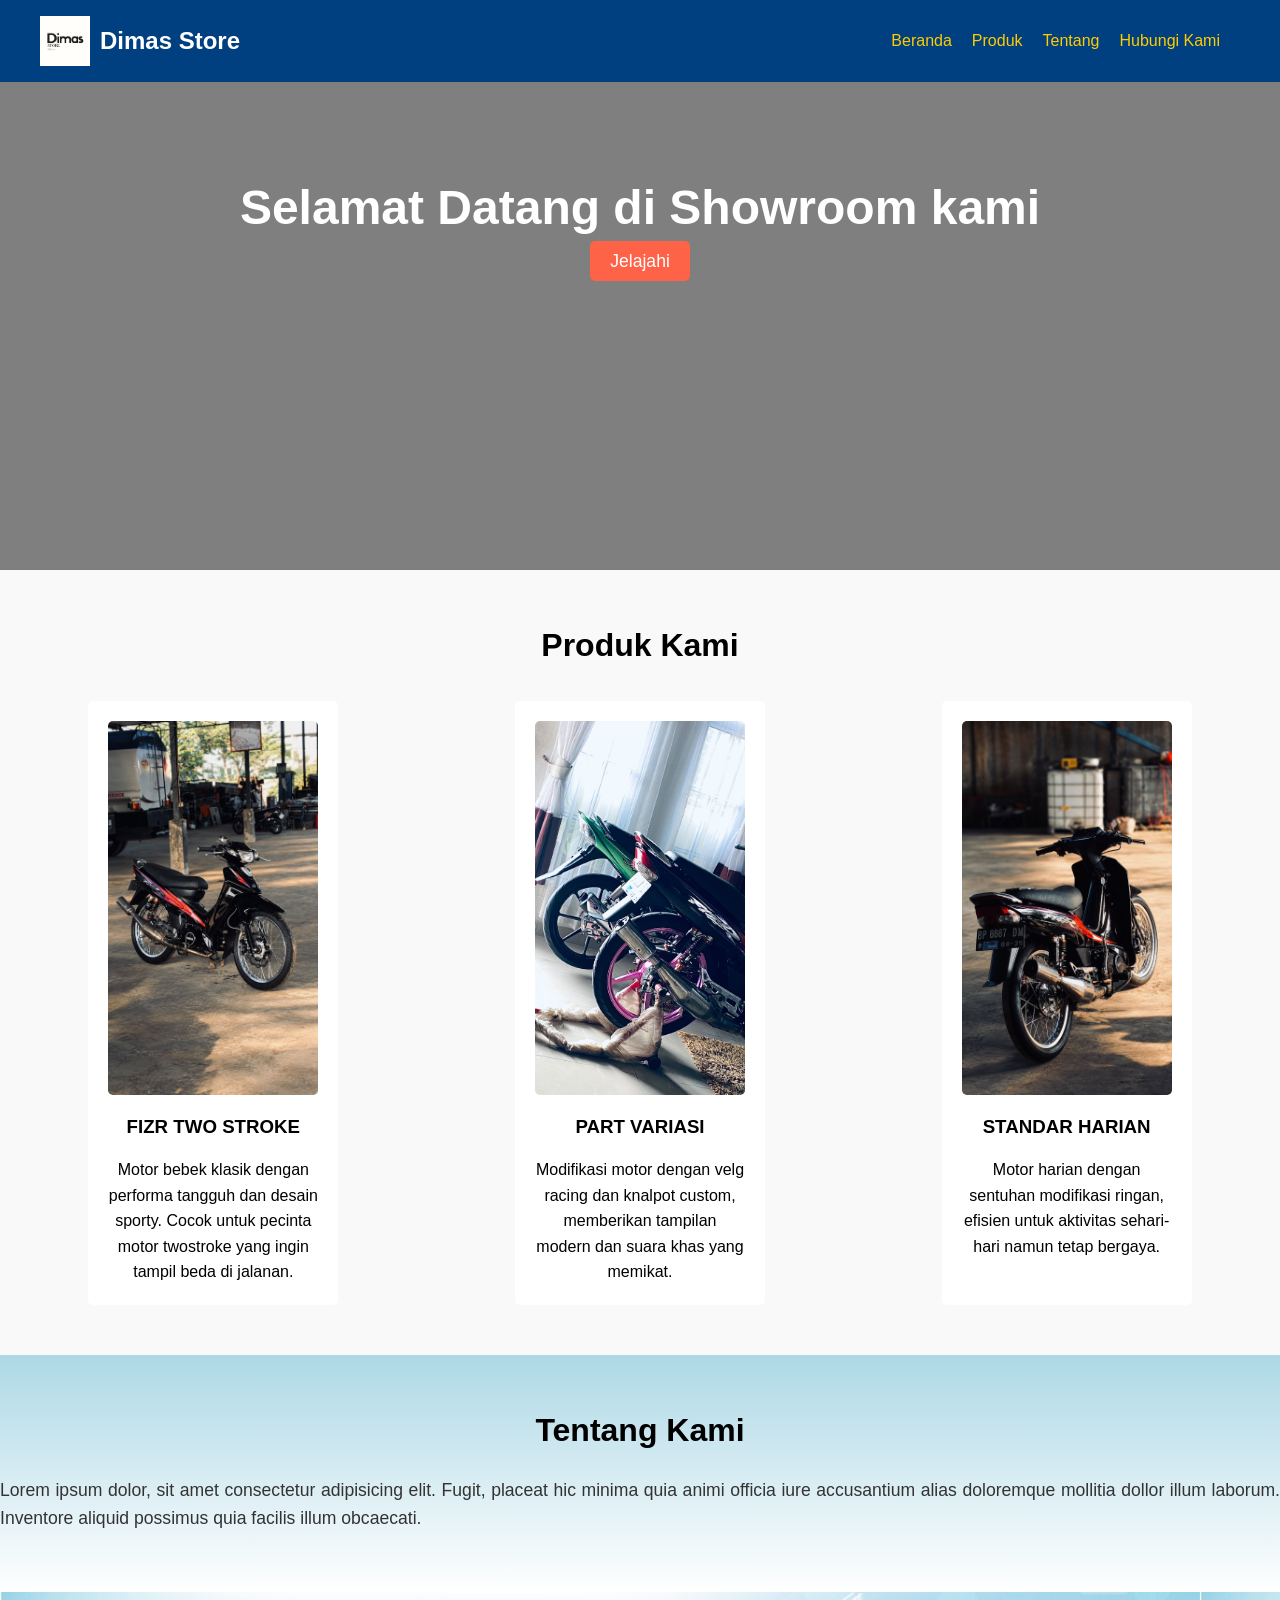
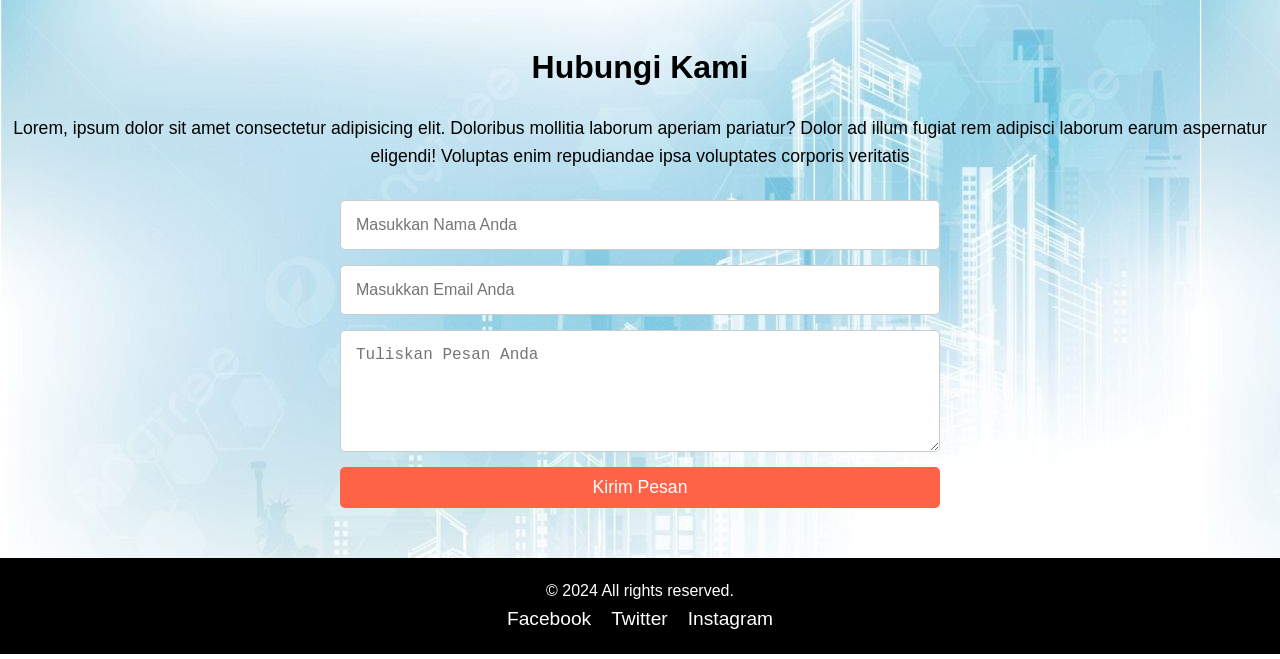
<file: index.html>
<!DOCTYPE html>
<html lang="en">
<head>
    <meta charset="UTF-8">
    <meta name="viewport" content="width=device-width, initial-scale=1.0">
    <title>Contoh Landing Page </title>
    <link rel="stylesheet" href="style.css">
</head>
<body>
    <nav class="navbar">
        <div class="container">
            <a href="#" class="logo">
                <img src="logodimas.png" alt="Logo">
                <span>Dimas Store</span>
            </a>
            <ul class="nav-links">
                <li><a href="#home">Beranda</a></li>
                <li><a href="#produk">Produk</a></li>
                <li><a href="#tentang">Tentang</a></li>
                <li><a href="#kontak">Hubungi Kami</a></li>
            </ul>
        </div>
    </nav>
    <section id="home" class="hero">
        <div class="container">
            <h1>Selamat Datang di Showroom kami</h1>
            <a href="#produk" class="btn">Jelajahi</a>
        </div>
    </section>
    <section id="produk" class="main-content">
        <div class="container">
            <h2>Produk Kami</h2>
            <div class="feature-box">
            <div class="feature">
                <img src="produk1.jpeg" alt="Produk A">
                <h3>FIZR TWO STROKE</h3>
                <p>Motor bebek klasik dengan performa tangguh dan desain sporty. Cocok untuk pecinta motor twostroke yang ingin tampil beda di jalanan.</p>
            </div>
            <div class="feature">
                <img src="produk2.jpeg" alt="Produk B">
                <h3>PART VARIASI</h3>
                <p>Modifikasi motor dengan velg racing dan knalpot custom, memberikan tampilan modern dan suara khas yang memikat.</p>
            </div>
            <div class="feature">
                <img src="produk3.jpeg" alt="Produk C">
                <h3>STANDAR HARIAN</h3>
                <p>Motor harian dengan sentuhan modifikasi ringan, efisien untuk aktivitas sehari-hari namun tetap bergaya.</p>
            </div>
            </div>
        </div>
    </section>
    <section id="tentang" class="about">
        <div class="container">
            <h2>Tentang Kami</h2>
            <p>Lorem ipsum dolor, sit amet consectetur adipisicing elit. Fugit, placeat hic minima quia animi officia iure accusantium alias doloremque mollitia  dollor illum laborum. Inventore aliquid possimus quia facilis illum obcaecati.</p>
        </div>
    </section>
<section id="kontak" class="contact">
  <div class="container">
    <h2>Hubungi Kami</h2>
    <p>Lorem, ipsum dolor sit amet consectetur adipisicing elit. Doloribus mollitia laborum aperiam pariatur? 
    Dolor ad illum fugiat rem adipisci laborum earum aspernatur eligendi! Voluptas enim repudiandae ipsa 
    voluptates corporis veritatis</p>
    <form action="#" class="contact-form">
      <input type="text" name="name" placeholder="Masukkan Nama Anda" required>
      <input type="email" name="email" placeholder="Masukkan Email Anda" required>
      <textarea name="message" rows="5" placeholder="Tuliskan Pesan Anda" required></textarea>
      <button type="submit" class="btn">Kirim Pesan</button>
    </form>
  </div>
</section>
    <footer class="footer">
        <div class="container">
            <p>&copy; 2024 All rights reserved.</p>
            <ul class="social-links">
                <li><a href="#">Facebook</a></li>
                <li><a href="#">Twitter</a></li>
                <li><a href="#">Instagram</a></li>
            </ul>
        </div>
    </footer>
</body>
</html>
</file>
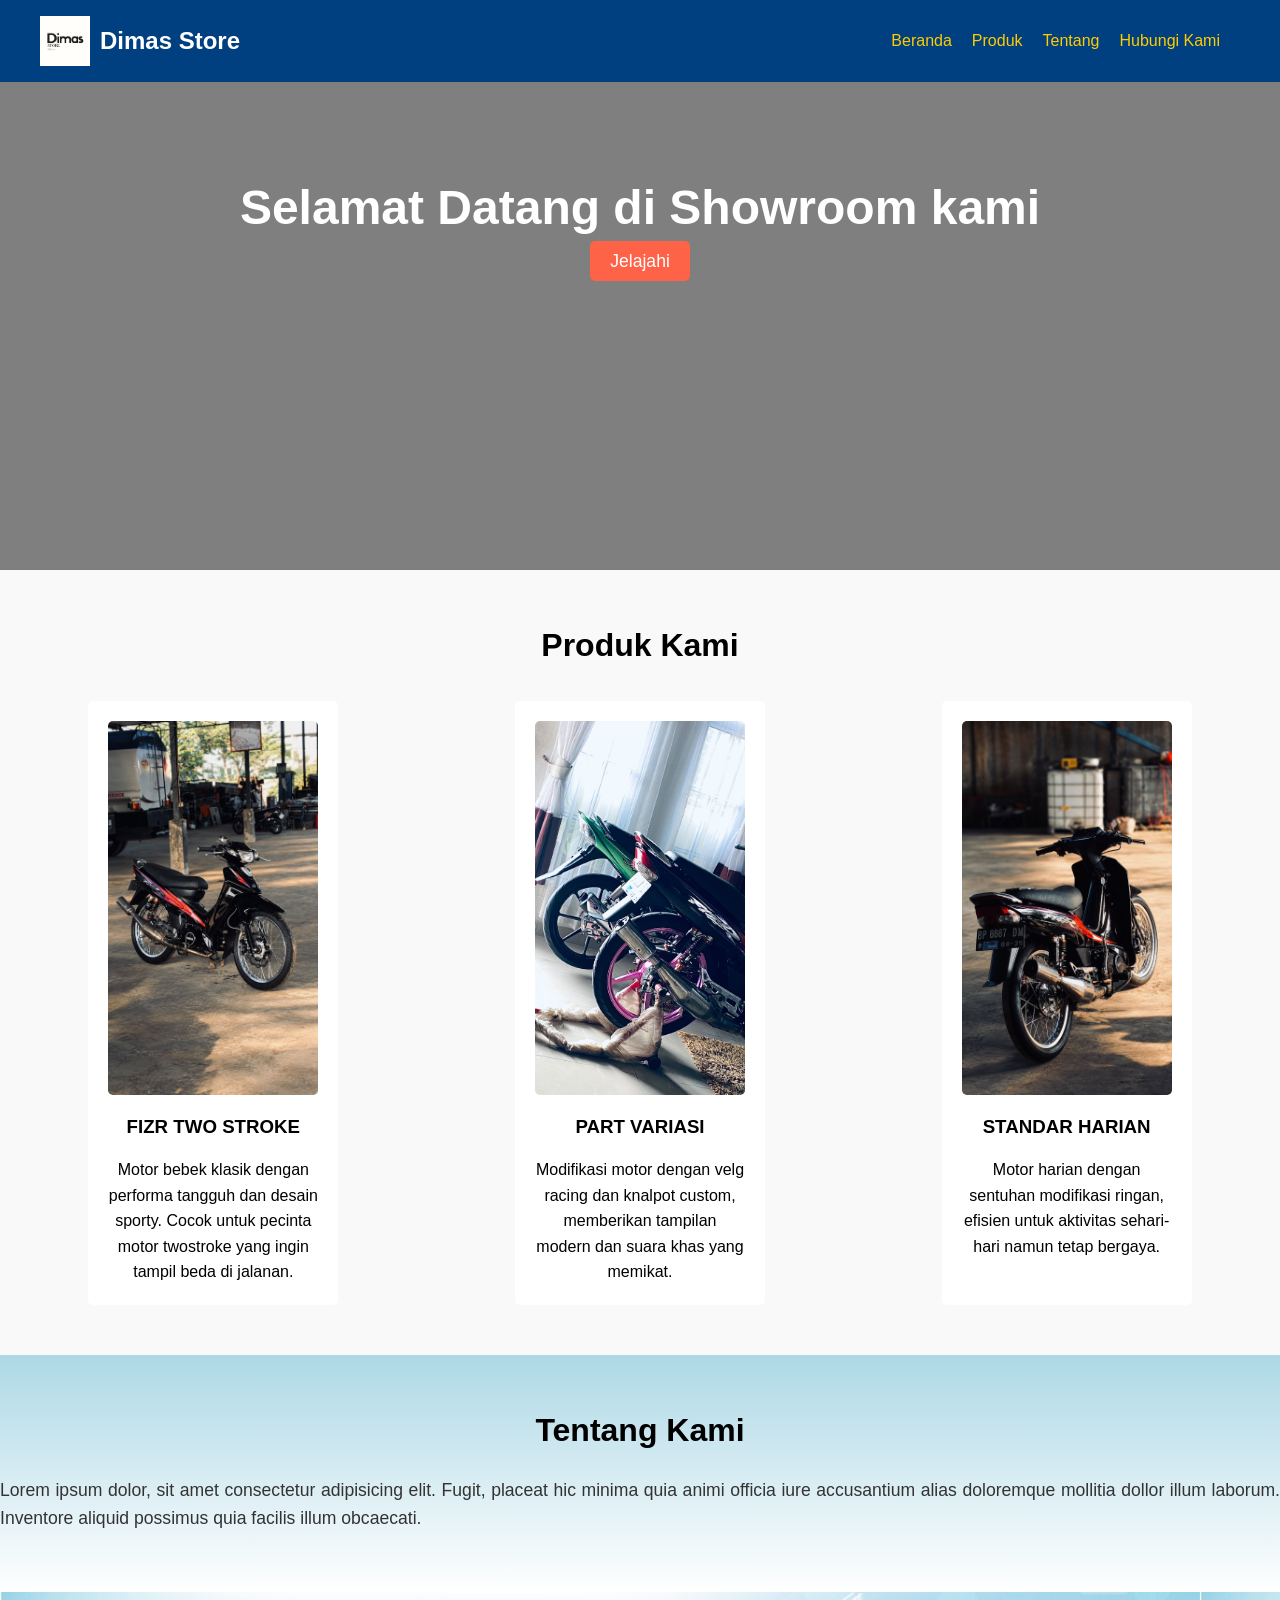
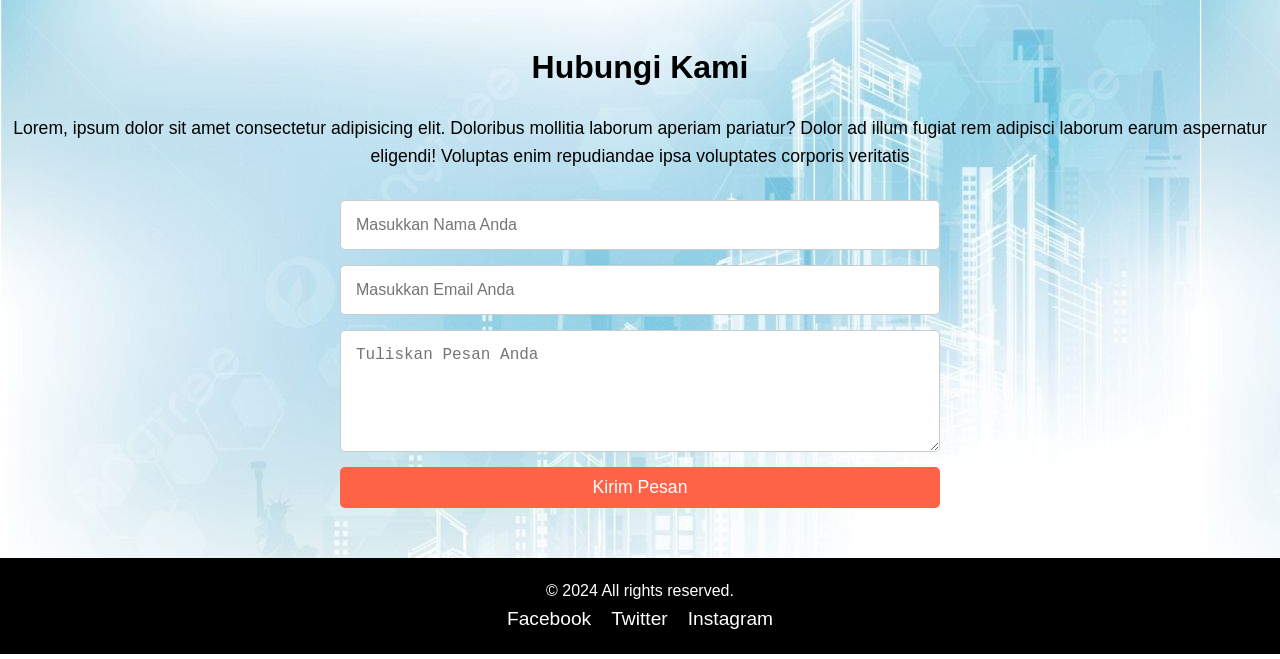
<file: landing_page.html>
<!DOCTYPE html>
<html lang="en">
<head>
    <meta charset="UTF-8">
    <meta name="viewport" content="width=device-width, initial-scale=1.0">
    <title>Contoh Landing Page </title>
    <link rel="stylesheet" href="style.css">
</head>
<body>
    <nav class="navbar">
        <div class="container">
            <a href="#" class="logo">
                <img src="logodimas.png" alt="Logo">
                <span>Dimas Store</span>
            </a>
            <ul class="nav-links">
                <li><a href="#home">Beranda</a></li>
                <li><a href="#produk">Produk</a></li>
                <li><a href="#tentang">Tentang</a></li>
                <li><a href="#kontak">Hubungi Kami</a></li>
            </ul>
        </div>
    </nav>
    <section id="home" class="hero">
        <div class="container">
            <h1>Selamat Datang di Showroom kami</h1>
            <a href="#produk" class="btn">Jelajahi</a>
        </div>
    </section>
    <section id="produk" class="main-content">
        <div class="container">
            <h2>Produk Kami</h2>
            <div class="feature-box">
            <div class="feature">
                <img src="produk1.jpeg" alt="Produk A">
                <h3>FIZR TWO STROKE</h3>
                <p>Motor bebek klasik dengan performa tangguh dan desain sporty. Cocok untuk pecinta motor twostroke yang ingin tampil beda di jalanan.</p>
            </div>
            <div class="feature">
                <img src="produk2.jpeg" alt="Produk B">
                <h3>PART VARIASI</h3>
                <p>Modifikasi motor dengan velg racing dan knalpot custom, memberikan tampilan modern dan suara khas yang memikat.</p>
            </div>
            <div class="feature">
                <img src="produk3.jpeg" alt="Produk C">
                <h3>STANDAR HARIAN</h3>
                <p>Motor harian dengan sentuhan modifikasi ringan, efisien untuk aktivitas sehari-hari namun tetap bergaya.</p>
            </div>
            </div>
        </div>
    </section>
    <section id="tentang" class="about">
        <div class="container">
            <h2>Tentang Kami</h2>
            <p>Lorem ipsum dolor, sit amet consectetur adipisicing elit. Fugit, placeat hic minima quia animi officia iure accusantium alias doloremque mollitia  dollor illum laborum. Inventore aliquid possimus quia facilis illum obcaecati.</p>
        </div>
    </section>
<section id="kontak" class="contact">
  <div class="container">
    <h2>Hubungi Kami</h2>
    <p>Lorem, ipsum dolor sit amet consectetur adipisicing elit. Doloribus mollitia laborum aperiam pariatur? 
    Dolor ad illum fugiat rem adipisci laborum earum aspernatur eligendi! Voluptas enim repudiandae ipsa 
    voluptates corporis veritatis</p>
    <form action="#" class="contact-form">
      <input type="text" name="name" placeholder="Masukkan Nama Anda" required>
      <input type="email" name="email" placeholder="Masukkan Email Anda" required>
      <textarea name="message" rows="5" placeholder="Tuliskan Pesan Anda" required></textarea>
      <button type="submit" class="btn">Kirim Pesan</button>
    </form>
  </div>
</section>
    <footer class="footer">
        <div class="container">
            <p>&copy; 2024 All rights reserved.</p>
            <ul class="social-links">
                <li><a href="#">Facebook</a></li>
                <li><a href="#">Twitter</a></li>
                <li><a href="#">Instagram</a></li>
            </ul>
        </div>
    </footer>
</body>
</html>
</file>
<file: style.css>
* {
    margin: 0;
    padding: 0;
    box-sizing: border-box;
}
body {
    font-family: Arial, sans-serif;
    line-height: 1.6;
}
body {
    padding-top: 70px;
}
.navbar {
    background-color: #004080;
    color: #fff;
    padding: 1rem 0;
    position: fixed;
    top: 0;
    left: 0;
    width: 100%;
    z-index: 1000;
}
.navbar .container {
    display: flex;
    justify-content: space-between;
    align-items: center;
    max-width: 1200px;
    margin: 0 auto;
}
.navbar .logo {
    text-decoration: none;
    color: #fff;
    font-size: 1.5rem;
    font-weight: bold;
}
.navbar .nav-links {
    list-style: none;
    display: flex;
    margin-right: 20px;
}
.navbar .nav-links li {
    margin-left: 20px;
}
.navbar .nav-links a {
    text-decoration: none;
    color: #ffcc00;
    font-size: 1rem;
    transition: color 0.3s;
}
.navbar .logo:hover span {
  color: #66ff99;
}
.hero {
    position: relative;
    background: url('https://picsum.photos/1600/900') no-repeat center center/cover;
    height: 500px;
    color: #fff;
    text-align: center;
    padding: 100px 0;
}
.hero::before {
  content: "";
  position: absolute;
  top: 0; left: 0;
  width: 100%; height: 100%;
  background: rgba(0,0,0,0.5);
  z-index: 0;
}
.hero h1, .hero p, .hero .btn {
  position: relative;
  z-index: 1;
}
.hero h1 {
    font-size: 3rem;
}
.hero p {
    font-size: 1.2rem;
    margin: 20px 0;
}
.hero .btn {
    padding: 10px 20px;
    background-color: #ff6347;
    color: #fff;
    text-decoration: none;
    border-radius: 5px;
    font-size: 1.1rem;
}
.hero .btn:hover {
    background-color: #e04e32;
}
.main-content {
    padding: 50px 0;
    background-color: #f4f4f4;
}
.main-content h2 {
    text-align: center;
    margin-bottom: 30px;
    font-size: 2rem;
}
#produk {
  background-color: #f9f9f9;
  padding: 50px 0;
}
.feature-box {
    display: flex;
    justify-content: space-around;
}
.feature {
    background-color: #fff;
    padding: 20px;
    border-radius: 5px;
    width: 250px;
    text-align: center;
}
.feature img {
  width: 100%;
  border-radius: 5px;
  margin-bottom: 10px;
}
.feature h3 {
    margin-bottom: 15px;
}
.feature p {
    font-size: 1rem;
}
.about {
    padding: 50px 0;
    background-color: #fff;
    text-align: center;
}
#tentang {
  background: linear-gradient(to bottom, #add8e6, #ffffff);
  padding: 50px 0;
}
#tentang p {
  text-align: justify;
  font-size: 1.1rem;
  line-height: 1.6;
  color: #333;
}
.about h2 {
    font-size: 2rem;
    margin-bottom: 20px;
}
.about p {
    margin: 10px 0;
    font-size: 1.1rem;
}
.contact {
  background: url('kontak3.jpg') repeat;
  padding: 50px 0;
}
.contact input:focus,
.contact textarea:focus {
  border: 2px solid #004080;
  outline: none;
}
.contact h2 {
    text-align: center;
    margin-bottom: 20px;
    font-size: 2rem;
}
.contact p {
    text-align: center;
    margin-bottom: 30px;
    font-size: 1.1rem;
}
.contact-form {
    max-width: 600px;
    margin: 0 auto;
    display: flex;
    flex-direction: column;
}
.contact-form input,
.contact-form textarea {
    margin-bottom: 15px;
    padding: 15px;
    font-size: 1rem;
    border-radius: 5px;
    border: 1px solid #ccc;
}
.contact-form button {
    background-color: #ff6347;
    color: white;
    padding: 10px 20px;
    border: none;
    border-radius: 5px;
    font-size: 1.1rem;
    cursor: pointer;
}
.contact-form button:hover {
    background-color: #e04e32;
}
footer {
  background-color: #000; /* hitam pekat */
  color: #fff;
  text-align: center;
  padding: 20px 0;
}
.footer .social-links {
    list-style: none;
    display: flex;
    justify-content: center;
    margin-top: 15px 0;
}
.footer .social-links li {
    margin: 0 10px;
}
.footer .social-links a {
    color: #fff;
    text-decoration: none;
    font-size: 1.2rem;
}
.footer .social-links a:hover {
    color: #ff3333;
}
.logo {
  display: flex;
  align-items: center;
  gap: 10px; 
}

.logo img {
  width: 50px;
  height: 50px;
}

.logo span {
  font-size: 1.5rem;
  font-weight: bold;
  color: #fff;
}
</file>
